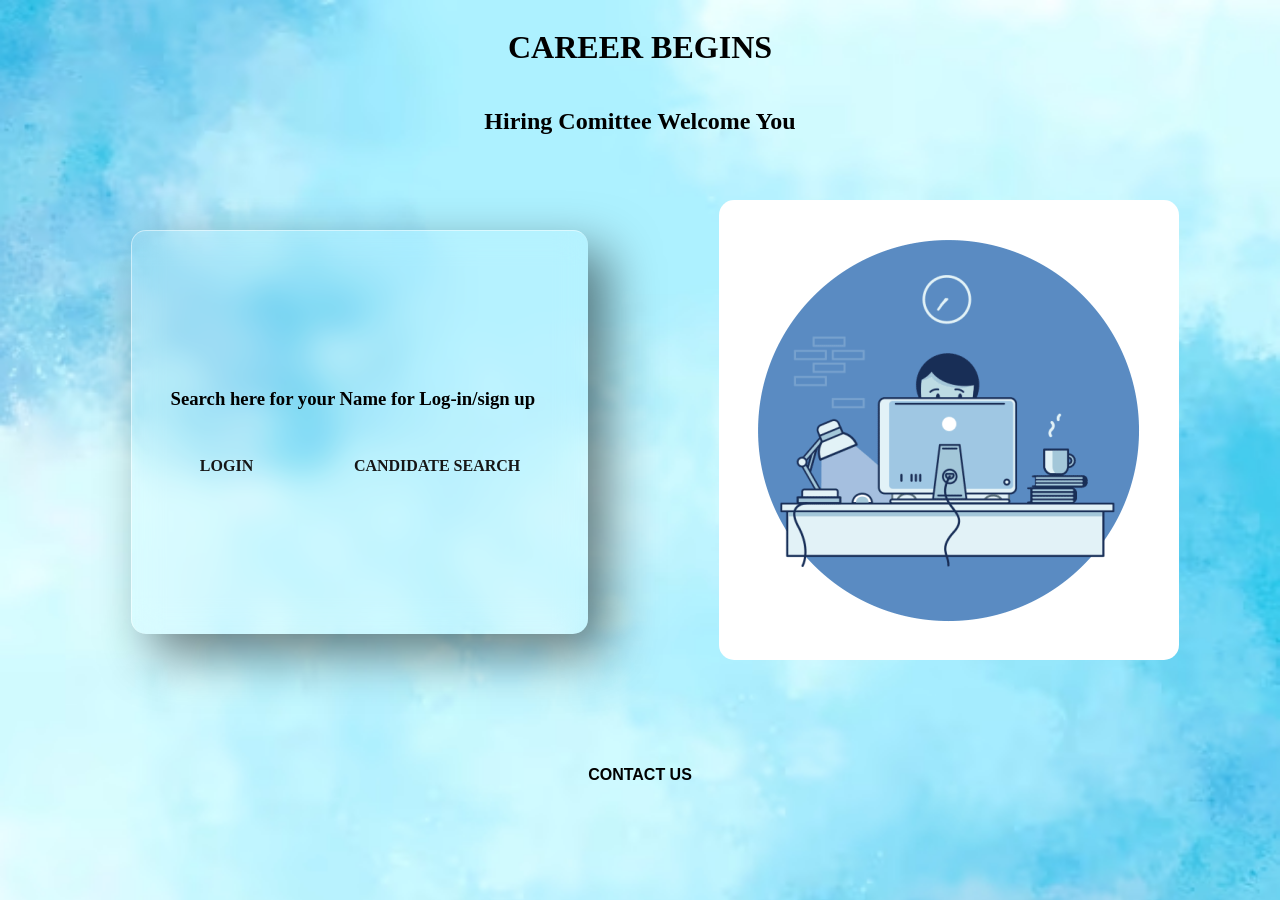
<file: index.html>
<!DOCTYPE html>
<html lang="en">

<head>
    <meta charset="UTF-8" />
    <meta http-equiv="X-UA-Compatible" content="IE=edge" />
    <meta name="viewport" content="width=device-width, initial-scale=1.0" />
    <title>Career Page</title>
    <link rel="preconnect" href="https://fonts.googleapis.com" />
    <link rel="preconnect" href="https://fonts.gstatic.com" crossorigin />
    <link href="https://fonts.googleapis.com/css2?family=Poppins:wght@200&display=swap" rel="stylesheet" />
    <link rel="stylesheet" href="style.css" />
</head>

<body class="bg">
    <div class="mid">
        <h1>CAREER BEGINS</h1>
        <h2>Hiring Comittee Welcome You</h2>
        <div class="space"></div>
        <div class="contain">
            <div class="glass">
                <h3>
                    &nbsp; &nbsp; Search here for your Name for Log-in/sign up <br> <br> <br>
                    <a href="index10.html" class="btn">Login</a>
                    <a href="index2.html" class="btn">Candidate Search</a>
                </h3>
            </div>
            <div class="gif-box">
                <img src="./images/gif.gif" class="gif" />
            </div>
        </div>
        <button class="btn btn-primary">
        <a href="mailto:"> Contact Us</a>
      </button>
    </div>
</body>

</html>
</file>
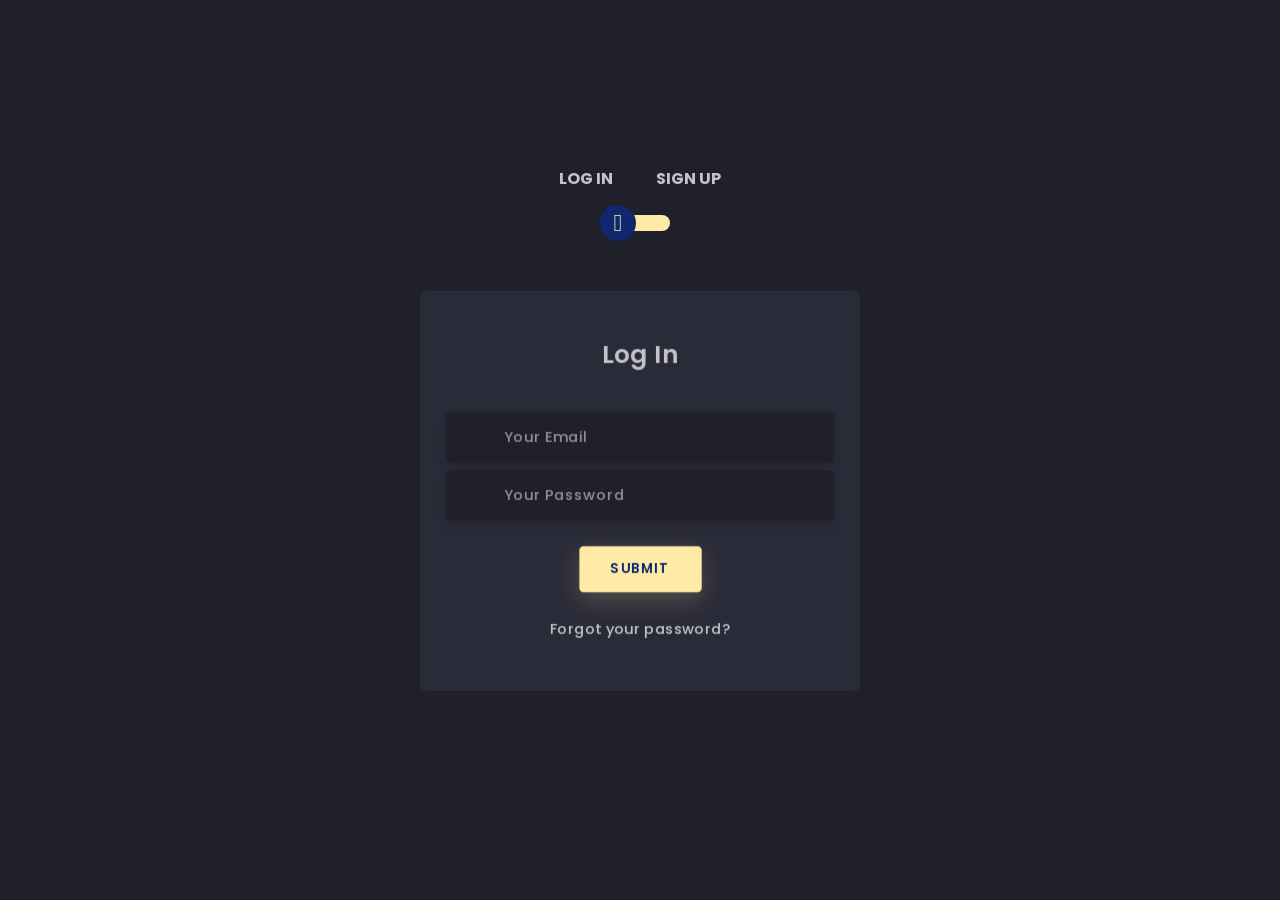
<file: index10.html>
<!DOCTYPE html>
<html lang="en">

<head>
    <meta charset="UTF-8">
    <title>Log In/Sign Up</title>
    <link rel='stylesheet' href='https://cdnjs.cloudflare.com/ajax/libs/twitter-bootstrap/4.5.0/css/bootstrap.min.css'>
    <link rel='stylesheet' href='https://unicons.iconscout.com/release/v2.1.9/css/unicons.css'>
    <link rel="stylesheet" href="./style1.css">

</head>

<body>
    <!-- partial:index.partial.html -->
    <div class="section">
        <div class="container">
            <div class="row full-height justify-content-center">
                <div class="col-12 text-center align-self-center py-5">
                    <div class="section pb-5 pt-5 pt-sm-2 text-center">
                        <h6 class="mb-0 pb-3"><span>Log In </span><span>Sign Up</span></h6>
                        <input class="checkbox" type="checkbox" id="reg-log" name="reg-log" />
                        <label for="reg-log"></label>
                        <div class="card-3d-wrap mx-auto">
                            <div class="card-3d-wrapper">
                                <div class="card-front">
                                    <div class="center-wrap">
                                        <div class="section text-center">
                                            <h4 class="mb-4 pb-3">Log In</h4>
                                            <div class="form-group">
                                                <input type="email" name="logemail" class="form-style" placeholder="Your Email" id="logemail" autocomplete="off">
                                                <i class="input-icon uil uil-at"></i>
                                            </div>
                                            <div class="form-group mt-2">
                                                <input type="password" name="logpass" class="form-style" placeholder="Your Password" id="logpass" autocomplete="off">
                                                <i class="input-icon uil uil-lock-alt"></i>
                                            </div>
                                            <a href="#" class="btn mt-4">submit</a>
                                            <p class="mb-0 mt-4 text-center"><a href="#0" class="link">Forgot your password?</a></p>
                                        </div>
                                    </div>
                                </div>
                                <div class="card-back">
                                    <div class="center-wrap">
                                        <div class="section text-center">
                                            <h4 class="mb-4 pb-3">Sign Up</h4>
                                            <div class="form-group">
                                                <input type="text" name="logname" class="form-style" placeholder="Your Full Name" id="logname" autocomplete="off">
                                                <i class="input-icon uil uil-user"></i>
                                            </div>
                                            <div class="form-group mt-2">
                                                <input type="email" name="logemail" class="form-style" placeholder="Your Email" id="logemail" autocomplete="off">
                                                <i class="input-icon uil uil-at"></i>
                                            </div>
                                            <div class="form-group mt-2">
                                                <input type="password" name="logpass" class="form-style" placeholder="Your Password" id="logpass" autocomplete="off">
                                                <i class="input-icon uil uil-lock-alt"></i>
                                            </div>
                                            <a href="#" class="btn mt-4">submit</a>
                                        </div>
                                    </div>
                                </div>
                            </div>
                        </div>
                    </div>
                </div>
            </div>
        </div>
    </div>
    <!-- partial -->

</body>

</html>
</file>
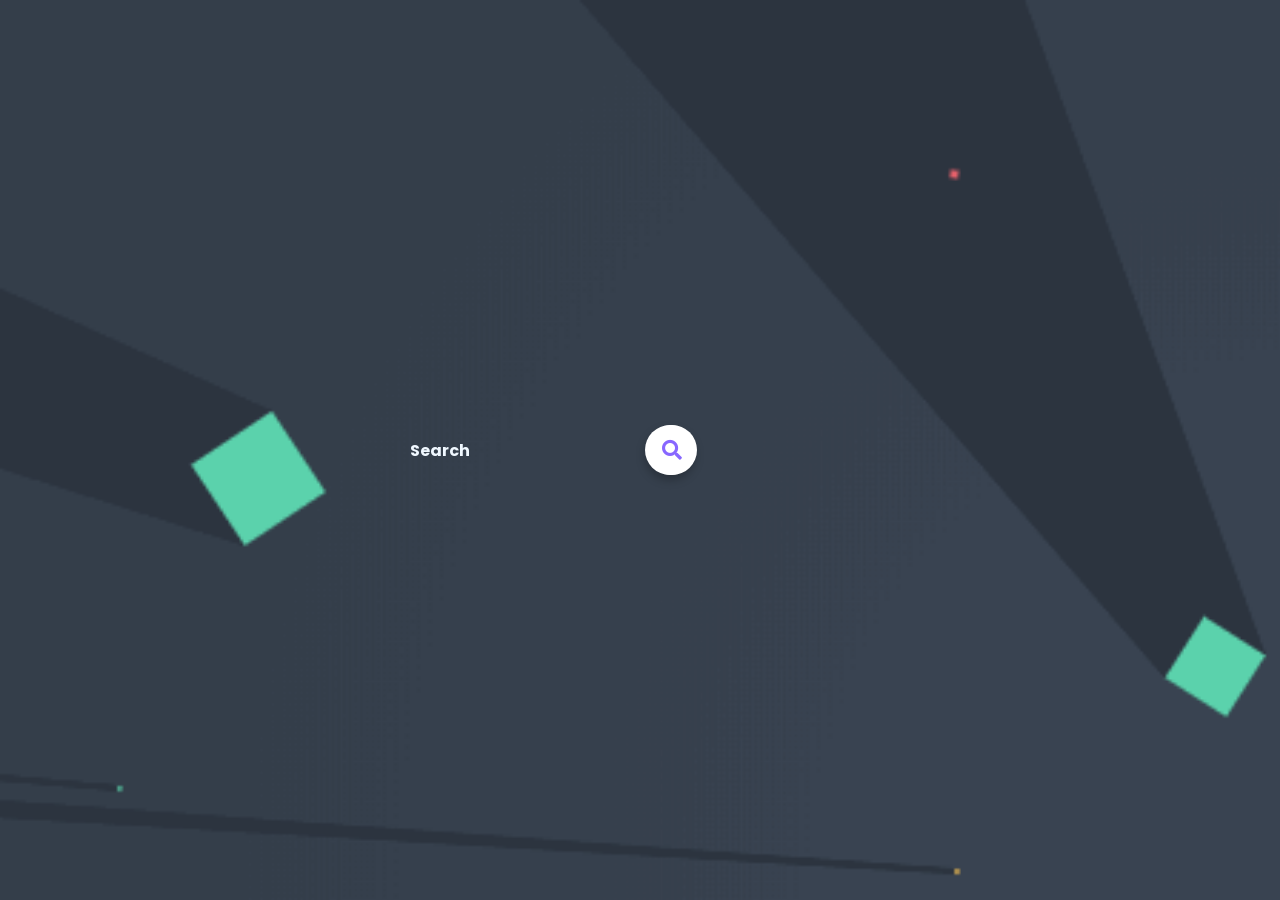
<file: index2.html>
<!DOCTYPE html>
<!-- Designined by CodingLab | www.youtube.com/codinglabyt -->
<html lang="en" dir="ltr">

<head>
    <meta charset="UTF-8">
    <title> Search Page </title>
    <link rel="stylesheet" href="style2.css">
    <!-- Fontawesome CDN Link -->
    <link rel="stylesheet" href="https://cdnjs.cloudflare.com/ajax/libs/font-awesome/5.15.2/css/all.min.css" />
    <meta name="viewport" content="width=device-width, initial-scale=1.0">
</head>

<body>
    <div class="txt">
        <center> <b>
            Search </b>
        </center>
    </div>
    <div class="box">
        <input type="checkbox" id="check">
        <div class="search-box">
            <input type="text" placeholder="Type here...">
            <label for="check" class="icon">
        <i class="fas fa-search"></i>
      </label>
        </div>
    </div>
</body>

</html>
</file>
<file: style.css>
:root {
    --primary: #3dcfd3;
    --dark: #161616;
    --pure: #ffffff;
    --ternary: #898989;
    --light: #f2f2f2;
}

.bg {
    background-image: url("./images/bg.avif");
    background-repeat: no-repeat;
    background-size: cover;
}

.mid {
    display: flex;
    flex-direction: column;
    justify-content: center;
    align-items: center;
}

.btn {
    margin-top: 10vh;
    padding: 0.8em 3rem;
    font-size: 1rem;
    font-weight: 600;
    background: transparent;
    text-decoration: none;
    border: none;
    outline: none;
    color: #161616;
    transition-duration: 0.4s;
    text-transform: uppercase;
}

.btn:hover {
    border: 2px solid var(--dark);
    text-decoration: none;
    box-shadow: 0 12px 16px 0 rgba(0, 0, 0, 0.24), 0 17px 50px 0 rgba(0, 0, 0, 0.19);
}

a {
    text-decoration: none;
    color: black;
}

.space {
    background: transparent;
    height: 5vh;
}

.glass {
    background: rgba(255, 255, 255, 0.1);
    display: flex;
    justify-content: center;
    align-items: center;
    padding: 20px;
    border-radius: 15px;
    margin: 30px;
    box-shadow: 20px 20px 50px rgba(0, 0, 0, 0.5);
    border-top: 1px solid rgba(255, 255, 255, 0.5);
    border-left: 1px solid rgba(255, 255, 255, 0.5);
    backdrop-filter: blur(15px);
    transition: 500ms;
}

.glass:hover {
    margin-left: 1vw;
    margin-right: 8vw;
    transform: scale(1.1);
}

.contain {
    display: flex;
    width: 100vw;
    justify-content: space-evenly;
    flex-direction: row;
    flex-wrap: wrap;
}

.gif {
    border-radius: 15px;
    transition: 500ms;
}

.gif:hover {
    margin-left: 8vw;
    transform: scale(1.1);
}

h2 {
    font-family: papyrus;
}
</file>
<file: style1.css>
@import url('https://fonts.googleapis.com/css?family=Poppins:400,500,600,700,800,900');
body {
    font-family: 'Poppins', sans-serif;
    font-weight: 300;
    font-size: 15px;
    line-height: 1.7;
    color: #c4c3ca;
    background-color: #1f2029;
    overflow-x: hidden;
}

a {
    cursor: pointer;
    transition: all 200ms linear;
}

a:hover {
    text-decoration: none;
}

.link {
    color: #c4c3ca;
}

.link:hover {
    color: #ffeba7;
}

p {
    font-weight: 500;
    font-size: 14px;
    line-height: 1.7;
}

h4 {
    font-weight: 600;
}

h6 span {
    padding: 0 20px;
    text-transform: uppercase;
    font-weight: 700;
}

.section {
    position: relative;
    width: 100%;
    display: block;
}

.full-height {
    min-height: 100vh;
}

[type="checkbox"]:checked,
[type="checkbox"]:not(:checked) {
    position: absolute;
    left: -9999px;
}

.checkbox:checked+label,
.checkbox:not(:checked)+label {
    position: relative;
    display: block;
    text-align: center;
    width: 60px;
    height: 16px;
    border-radius: 8px;
    padding: 0;
    margin: 10px auto;
    cursor: pointer;
    background-color: #ffeba7;
}

.checkbox:checked+label:before,
.checkbox:not(:checked)+label:before {
    position: absolute;
    display: block;
    width: 36px;
    height: 36px;
    border-radius: 50%;
    color: #ffeba7;
    background-color: #102770;
    font-family: 'unicons';
    content: '\eb4f';
    z-index: 20;
    top: -10px;
    left: -10px;
    line-height: 36px;
    text-align: center;
    font-size: 24px;
    transition: all 0.5s ease;
}

.checkbox:checked+label:before {
    transform: translateX(44px) rotate(-270deg);
}

.card-3d-wrap {
    position: relative;
    width: 440px;
    max-width: 100%;
    height: 400px;
    -webkit-transform-style: preserve-3d;
    transform-style: preserve-3d;
    perspective: 800px;
    margin-top: 60px;
}

.card-3d-wrapper {
    width: 100%;
    height: 100%;
    position: absolute;
    top: 0;
    left: 0;
    -webkit-transform-style: preserve-3d;
    transform-style: preserve-3d;
    transition: all 600ms ease-out;
}

.card-front,
.card-back {
    width: 100%;
    height: 100%;
    background-color: #2a2b38;
    background-image: url('https://s3-us-west-2.amazonaws.com/s.cdpn.io/1462889/pat.svg');
    background-position: bottom center;
    background-repeat: no-repeat;
    background-size: 300%;
    position: absolute;
    border-radius: 6px;
    left: 0;
    top: 0;
    -webkit-transform-style: preserve-3d;
    transform-style: preserve-3d;
    -webkit-backface-visibility: hidden;
    -moz-backface-visibility: hidden;
    -o-backface-visibility: hidden;
    backface-visibility: hidden;
}

.card-back {
    transform: rotateY(180deg);
}

.checkbox:checked~.card-3d-wrap .card-3d-wrapper {
    transform: rotateY(180deg);
}

.center-wrap {
    position: absolute;
    width: 100%;
    padding: 0 35px;
    top: 50%;
    left: 0;
    transform: translate3d(0, -50%, 35px) perspective(100px);
    z-index: 20;
    display: block;
}

.form-group {
    position: relative;
    display: block;
    margin: 0;
    padding: 0;
}

.form-style {
    padding: 13px 20px;
    padding-left: 55px;
    height: 48px;
    width: 100%;
    font-weight: 500;
    border-radius: 4px;
    font-size: 14px;
    line-height: 22px;
    letter-spacing: 0.5px;
    outline: none;
    color: #c4c3ca;
    background-color: #1f2029;
    border: none;
    -webkit-transition: all 200ms linear;
    transition: all 200ms linear;
    box-shadow: 0 4px 8px 0 rgba(21, 21, 21, .2);
}

.form-style:focus,
.form-style:active {
    border: none;
    outline: none;
    box-shadow: 0 4px 8px 0 rgba(21, 21, 21, .2);
}

.input-icon {
    position: absolute;
    top: 0;
    left: 18px;
    height: 48px;
    font-size: 24px;
    line-height: 48px;
    text-align: left;
    color: #ffeba7;
    -webkit-transition: all 200ms linear;
    transition: all 200ms linear;
}

.form-group input:-ms-input-placeholder {
    color: #c4c3ca;
    opacity: 0.7;
    -webkit-transition: all 200ms linear;
    transition: all 200ms linear;
}

.form-group input::-moz-placeholder {
    color: #c4c3ca;
    opacity: 0.7;
    -webkit-transition: all 200ms linear;
    transition: all 200ms linear;
}

.form-group input:-moz-placeholder {
    color: #c4c3ca;
    opacity: 0.7;
    -webkit-transition: all 200ms linear;
    transition: all 200ms linear;
}

.form-group input::-webkit-input-placeholder {
    color: #c4c3ca;
    opacity: 0.7;
    -webkit-transition: all 200ms linear;
    transition: all 200ms linear;
}

.form-group input:focus:-ms-input-placeholder {
    opacity: 0;
    -webkit-transition: all 200ms linear;
    transition: all 200ms linear;
}

.form-group input:focus::-moz-placeholder {
    opacity: 0;
    -webkit-transition: all 200ms linear;
    transition: all 200ms linear;
}

.form-group input:focus:-moz-placeholder {
    opacity: 0;
    -webkit-transition: all 200ms linear;
    transition: all 200ms linear;
}

.form-group input:focus::-webkit-input-placeholder {
    opacity: 0;
    -webkit-transition: all 200ms linear;
    transition: all 200ms linear;
}

.btn {
    border-radius: 4px;
    height: 44px;
    font-size: 13px;
    font-weight: 600;
    text-transform: uppercase;
    -webkit-transition: all 200ms linear;
    transition: all 200ms linear;
    padding: 0 30px;
    letter-spacing: 1px;
    display: -webkit-inline-flex;
    display: -ms-inline-flexbox;
    display: inline-flex;
    -webkit-align-items: center;
    -moz-align-items: center;
    -ms-align-items: center;
    align-items: center;
    -webkit-justify-content: center;
    -moz-justify-content: center;
    -ms-justify-content: center;
    justify-content: center;
    -ms-flex-pack: center;
    text-align: center;
    border: none;
    background-color: #ffeba7;
    color: #102770;
    box-shadow: 0 8px 24px 0 rgba(255, 235, 167, .2);
}

.btn:active,
.btn:focus {
    background-color: #102770;
    color: #ffeba7;
    box-shadow: 0 8px 24px 0 rgba(16, 39, 112, .2);
}

.btn:hover {
    background-color: #102770;
    color: #ffeba7;
    box-shadow: 0 8px 24px 0 rgba(16, 39, 112, .2);
}

.logo {
    position: absolute;
    top: 30px;
    right: 30px;
    display: block;
    z-index: 100;
    transition: all 250ms linear;
}

.logo img {
    height: 26px;
    width: auto;
    display: block;
}
</file>
<file: style2.css>
@import url('https://fonts.googleapis.com/css2?family=Poppins:wght@200;300;400;500;600;700&display=swap');
* {
    margin: 0;
    padding: 0;
    box-sizing: border-box;
    font-family: 'Poppins', sans-serif;
}

body {
    height: 100vh;
    width: 100%;
    background: #041e4269;
    display: flex;
    align-items: center;
    justify-content: center;
    background-image: url(CSS-Animated-Backgrounds.gif);
    background-repeat: no-repeat;
    background-size: cover;
}

.box {
    max-width: 400px;
    width: 100%;
}

.box .search-box {
    position: relative;
    height: 50px;
    max-width: 50px;
    margin: auto;
    box-shadow: 0 5px 10px rgba(0, 0, 0, 0.25);
    border-radius: 25px;
    transition: all 0.3s ease;
    justify-content: center;
}

#check:checked~.search-box {
    max-width: 380px;
    justify-content: center;
}

.search-box input {
    position: absolute;
    height: 100%;
    width: 100%;
    border-radius: 25px;
    background: #fff;
    outline: none;
    border: none;
    padding-left: 20px;
    font-size: 18px;
    justify-content: center;
}

.search-box .icon {
    position: absolute;
    right: -2px;
    top: 0;
    width: 50px;
    background: #FFF;
    height: 100%;
    text-align: center;
    line-height: 50px;
    color: #8867ff;
    font-size: 20px;
    border-radius: 25px;
    justify-content: center;
}

#check:checked~.search-box .icon {
    background: #041e4269;
    color: #FFF;
    width: 60px;
    border-radius: 0 25px 25px 0;
    justify-content: center;
}

#check {
    display: none;
    justify-content: center;
}

.txt {
    display: block;
    justify-content: center;
    /* margin-left: 150px; */
    color: aliceblue;
}
</file>
